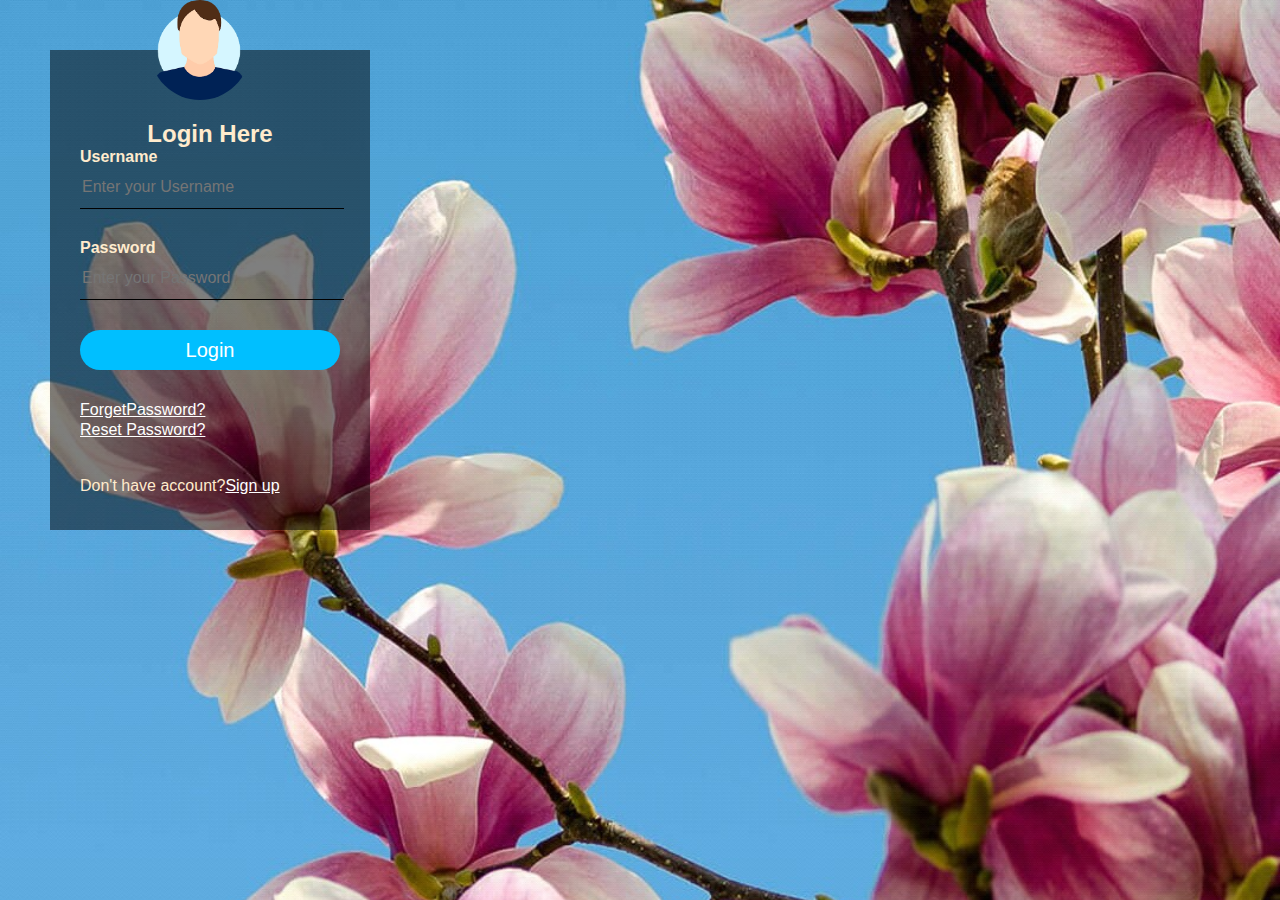
<file: index.html>
<!DOCTYPE html>
<html lang="en">
<head>
    <link rel="stylesheet" href="style.css"/>
    <meta charset="UTF-8">
    <meta name="viewport" content="width=device-width, initial-scale=1.0">
    <title>Login Form design</title>
</head>
<body>
  <div class="loginbox">
<img src="profile.png" alt="image was here" class="avatar"/>
<h1>Login Here</h1>
<form>
    <p>Username</p>
    <input type="username" placeholder="Enter your Username">
    <p>Password</p>
    <input type="password" placeholder="Enter your Password">
    <input type="submit" value="Login">
    <a href="forget.html">ForgetPassword?</a>
    <br>
    <a href="forget password.html">Reset Password?</a>
    <br> <br><br>
     Don't have account?<a href="sign up.html">Sign up</a>
</form>




  </div>
    


</body>
</html>
</file>
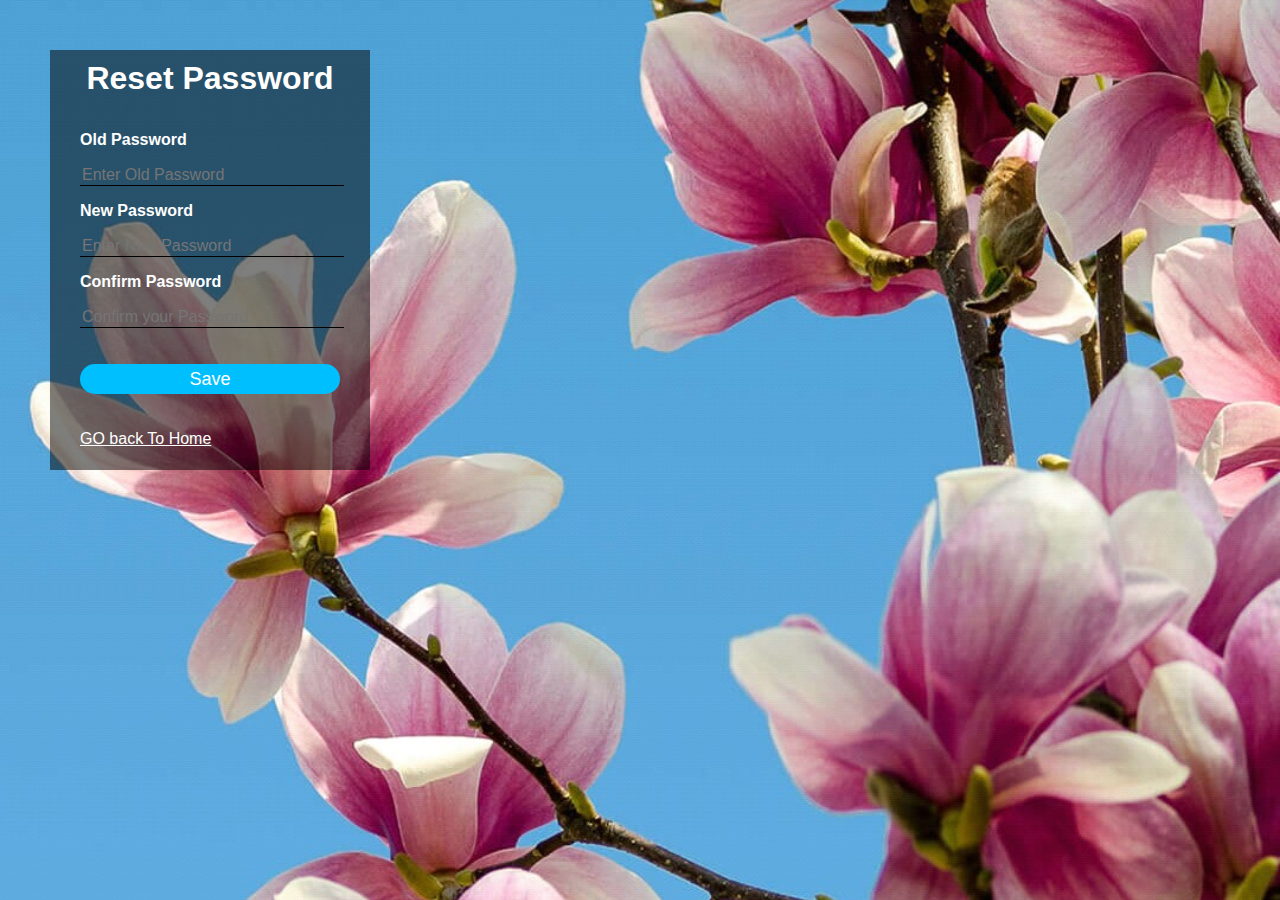
<file: forget password.html>
<!DOCTYPE html>
<html lang="en">
<head>
    <meta charset="UTF-8">
    <meta name="viewport" content="width=device-width, initial-scale=1.0">
<link rel="stylesheet" href="style3.css">
    <title>Reset Password</title>
</head>
<body>
    <div class="forget">
    <h1>Reset Password</h1>
    <br>
    <p>Old Password</p>
    <input type="password" placeholder="Enter Old Password" class="raw">
    <p>New Password</p>
    <input type="password" placeholder="Enter New Password" class="raw">
    <p>Confirm Password</p>
    <input type="password" placeholder="Confirm your Password" class="raw">
    <br><br><br>
    <input type="submit" value="Save" class="ra">
    <br><br><br>
    <a href="index.html">GO back To Home</a>
</div>
</body>
</html>
</file>
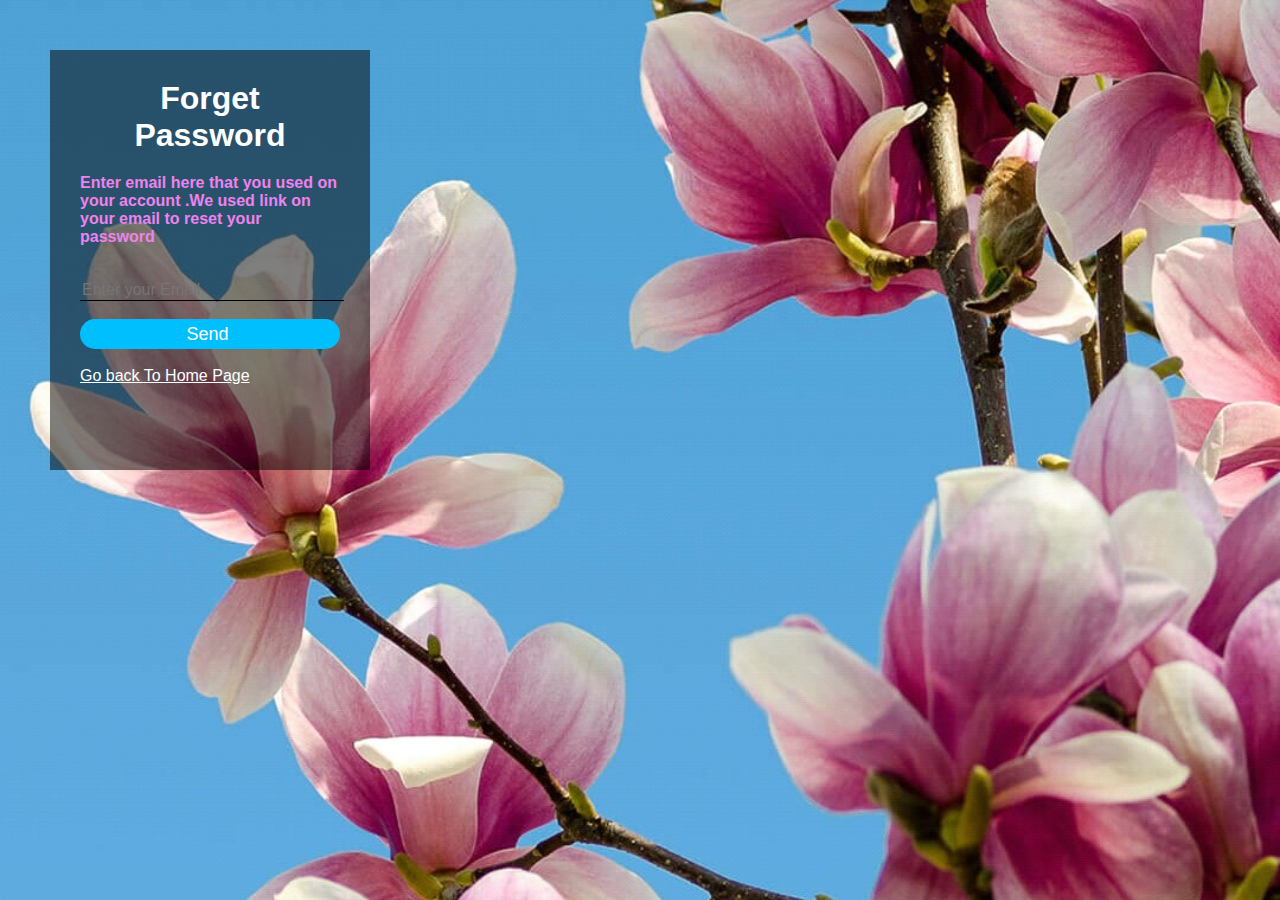
<file: forget.html>
<!DOCTYPE html>
<html lang="en">
<head>
    <meta charset="UTF-8">
    <meta name="viewport" content="width=device-width, initial-scale=1.0">
  <link rel="stylesheet" href="style4.css">
    <title>Forget Password</title>
</head>
<body>
    <div class="reset">
    <h1>Forget Password</h1>
    <p>Enter email here that you used on 
    your account .We used link on
your email to reset your password</p>
<br>
<input type="email" placeholder="Enter your Email" class="r">    
<br><br>
<input type="submit" value="Send " class="a">
<br><br>
<a href="index.html"> Go back To Home Page</a>
</div>
</body>
</html>
</file>
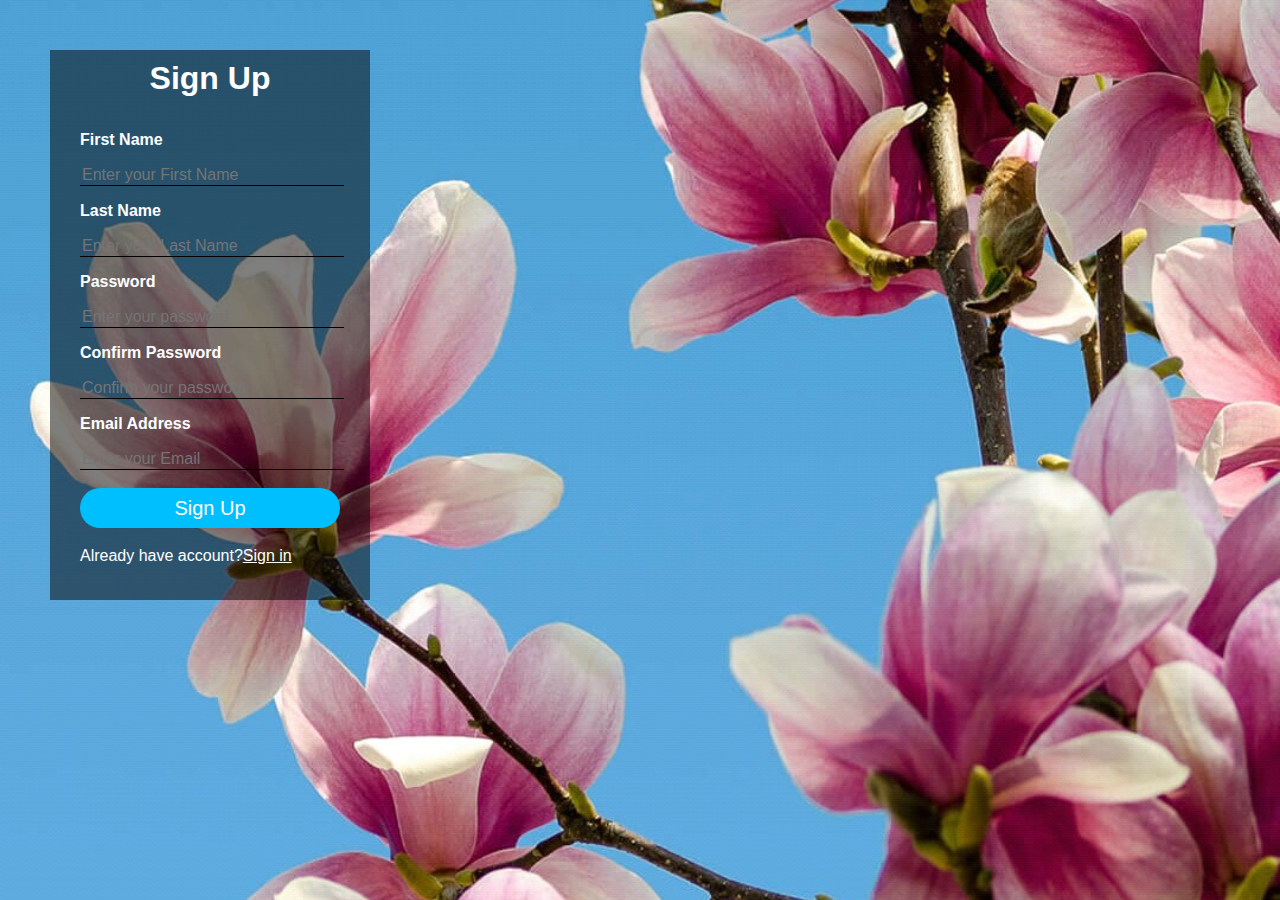
<file: sign up.html>
<!DOCTYPE html>
<html lang="en">
<head>
    <meta charset="UTF-8">
    <meta name="viewport" content="width=device-width, initial-scale=1.0">

    <link rel="stylesheet" href="style2.css">
    <title>Sign Up</title>
</head>
<body>
    <div class="signup">
        <h1>Sign Up</h1>
        <br>
        <p>First Name</p>
        <input type="text" placeholder="Enter your First Name" class="rawda">
        <p>Last Name</p>
        <input type="text" placeholder="Enter your Last Name" class="rawda">
        <p>Password</p>
        <input type="password" placeholder="Enter your password" class="rawda">
        <p>Confirm Password</p>
        <input type="password" placeholder="Confirm your password" class="rawda">
        <p>Email Address</p>
        <input type="email" placeholder="Enter your Email" class="rawda">
        <br>
        <br>
        <input type="submit" value="Sign Up" class="elhady">
        <br><br>
        Already have account?<a href="index.html">Sign in</a>
    </div>
</body>
</html>
</file>
<file: style.css>
body{
    margin: 0px;
    padding: 0px;
    background:url(7c80bdf338e6189d65319f1f0928bb8b.jpg);
    background-size: cover;
    font-family: sans-serif;
    background-position: center;
    }
.loginbox{
    width: 320px;
    height: 480px;
    background: rgba(0,0,0,0.5);
    color: blanchedalmond;
    position: absolute;
   transform: translate(50px,50px);
   box-sizing: border-box;
   padding: 70px 30px;
  }
   .avatar{
       width: 100px;
       height: 100px;
       border-radius: 50px;
       position: absolute;
     top: -50px;
     left: 100px;
   }
   h1{
       text-align: center;
      margin: 0px;
      padding: 0px;
      font-size: x-large;}
       p{
           margin: 0px;
           padding: 0px;
           font-weight: bold;
      }
      input{
          width: 100%;
          margin-bottom: 30px;
      }
     .loginbox input[type="username"],input[type="password"]
      {
          border:none;
          border-bottom: 1px solid black;
        background: transparent;
        outline: none;
        height: 40px;
        color: white;
        font-size: 16px;
      }
      .loginbox input[type="submit"]
      {
          border: none;
          outline: none;
          background: deepskyblue;
          border-radius: 20px;
          height: 40px;
          font-size: 20px;
          color: white;
      }
    .loginbox input[type="submit"]:hover{
        cursor: pointer;
        background: darkblue;
    }
   .loginbox a{
  color: white;
  font-size: 16px;
  line-height: 20px;
   }
   .loginbox a:hover{
       color:darkblue;
   }
</file>
<file: style3.css>
body{
    margin: 0px;
    padding: 0px;
    background: url(7c80bdf338e6189d65319f1f0928bb8b.jpg);
    background-position: center;
    background-size: cover;
    font-family: sans-serif;
}
.forget{
    width: 320px;
    height: 420px;
    background: rgba(0, 0, 0, 0.5);
    color: white;
    position: absolute;
    transform: translate(50px,50px);
    padding: 10px 30px;
    box-sizing: border-box;
}
h1{
    text-align: center;
    margin: 0px;
    padding: 0px;
}
p{
    font-weight: bold;
}
.raw{
    border: none;
    border-bottom: 1px solid black;
    outline: none;
    width: 100%;
    background: transparent;
    font-size: 16px;
    color: white;
    
}
.ra{
    border: none;
    outline: none;
    background: deepskyblue;
    color: white;
    height: 30px;
    border-radius: 20px;
    width: 100%;
    font-size: 18px;
}
.ra:hover{
    background: blue;
    cursor: pointer;
}
a{
    color:white;
}
a:hover{
    color: blue;
}
</file>
<file: style4.css>
body{ 
    margin: 0px;
    padding: 0px;
    background: url(7c80bdf338e6189d65319f1f0928bb8b.jpg);
    background-position: center;
    background-size: cover;
    font-family: sans-serif;
}
.reset{
    width: 320px;
    height: 420px;
    background: rgba(0, 0, 0, 0.5);
    color: white;
    position: absolute;
    transform: translate(50px,50px);
    padding: 10px 30px;
    box-sizing: border-box;
}
h1{
    text-align: center;
    margin: 20px 30px;
    padding: 0px;
}
p{
    font-weight: bold;
    color: violet;
}
.r{
    border: none;
    border-bottom: 1px solid black;
    outline: none;
    width: 100%;
    background: transparent;
    font-size: 16px;
    color: white;
}
.a{
    border: none;
    outline: none;
    background: deepskyblue;
    color: white;
    height: 30px;
    border-radius: 20px;
    width: 100%;
    font-size: 18px;
}
.a:hover
{
    background: blue;
    cursor: pointer;
}
a{
    color:white;
}
a:hover{
    color: blue;
}
</file>
<file: style2.css>
body
{
    margin: 0px;
    padding: 0px;
    background: url(7c80bdf338e6189d65319f1f0928bb8b.jpg);
    background-size: cover;
    font-family: sans-serif;
    background-position: center;
}
.signup{
    width: 320px;
    height: 550px;
    background: rgba(0, 0, 0, 0.5);
    color: white;
    position: absolute;
    transform: translate(50px,50px);
    box-sizing: border-box;
    padding: 10px 30px;
}
h1{
    text-align: center;
    margin: 0px;
    padding: 0px;
}
p{ 
    font-weight: bold;
}
input{
    width: 100%;
}
.rawda{
    border: none;
    border-bottom: 1px solid black;
    background: transparent;
    font-size: 16px;
    outline: none;
    color: white;
}
.elhady{
    border: none;
    border-radius: 20px;
    color: white;
    background: deepskyblue;
    height: 40px;
    outline: none;
    font-size: 20px;
}
.elhady:hover{
    background: blue;
    cursor: pointer;
}
a{
    color: white;
    font-size: 16px;
    line-height: 20px;
}
a:hover{
    color: blue;
}
</file>
